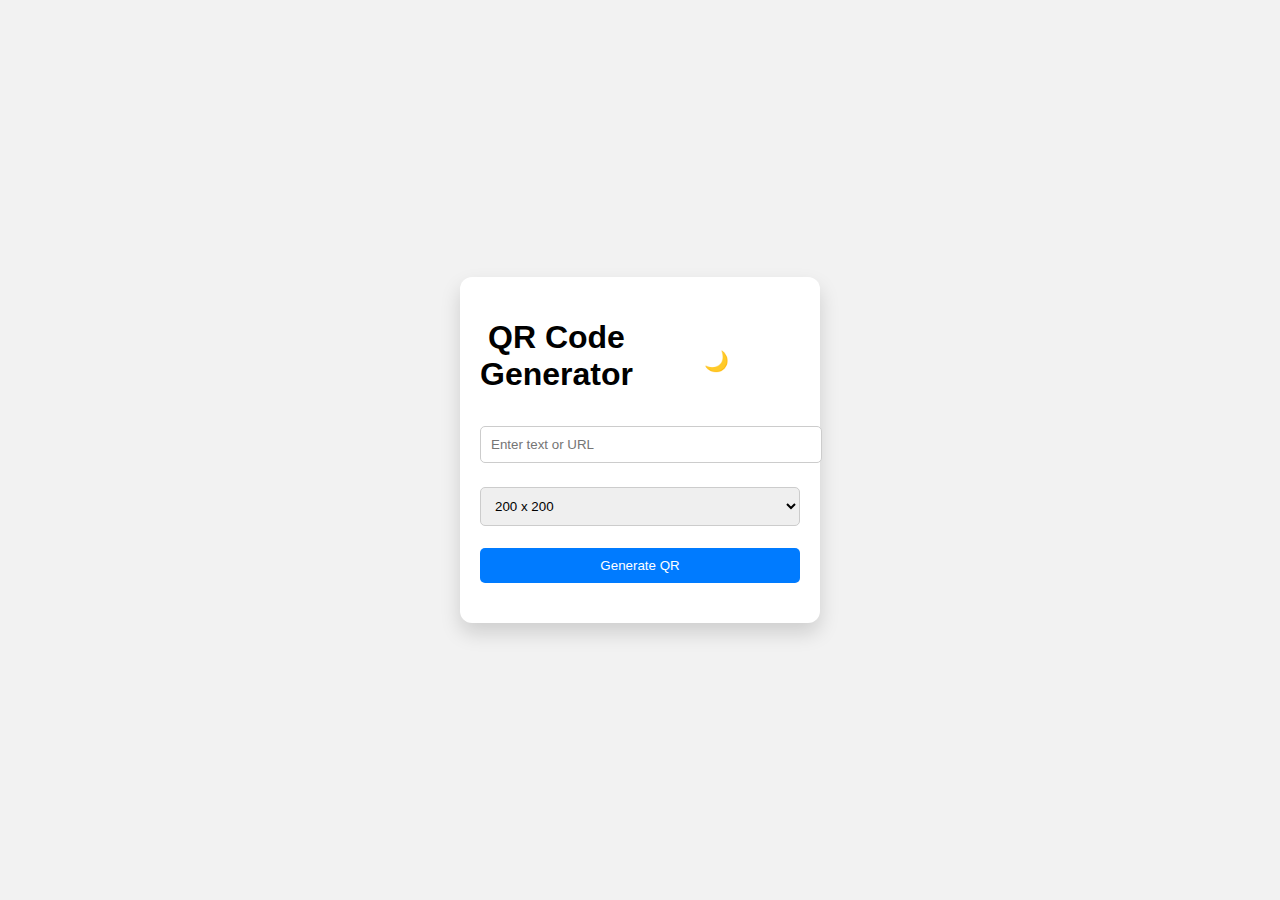
<file: BEGINNER/day-20-qr-code-generator/index.html>
<!DOCTYPE html>
<html lang="en">
<head>
  <meta charset="UTF-8" />
  <title>QR Code Generator</title>
  <link rel="stylesheet" href="style.css" />
</head>
<body>

  <div class="container">
    <div class="header">
      <h1>QR Code Generator</h1>
      <button id="themeToggle">🌙</button>
    </div>

    <input 
      type="text" 
      id="qrText" 
      placeholder="Enter text or URL"
    />

    <select id="qrSize">
      <option value="150">150 x 150</option>
      <option value="200" selected>200 x 200</option>
      <option value="300">300 x 300</option>
    </select>

    <button class="generate" onclick="generateQR()">Generate QR</button>

    <div id="qrBox"></div>

    <button class="download" onclick="downloadQR()">Download QR</button>
  </div>

  <script src="script.js"></script>
</body>
</html>
</file>
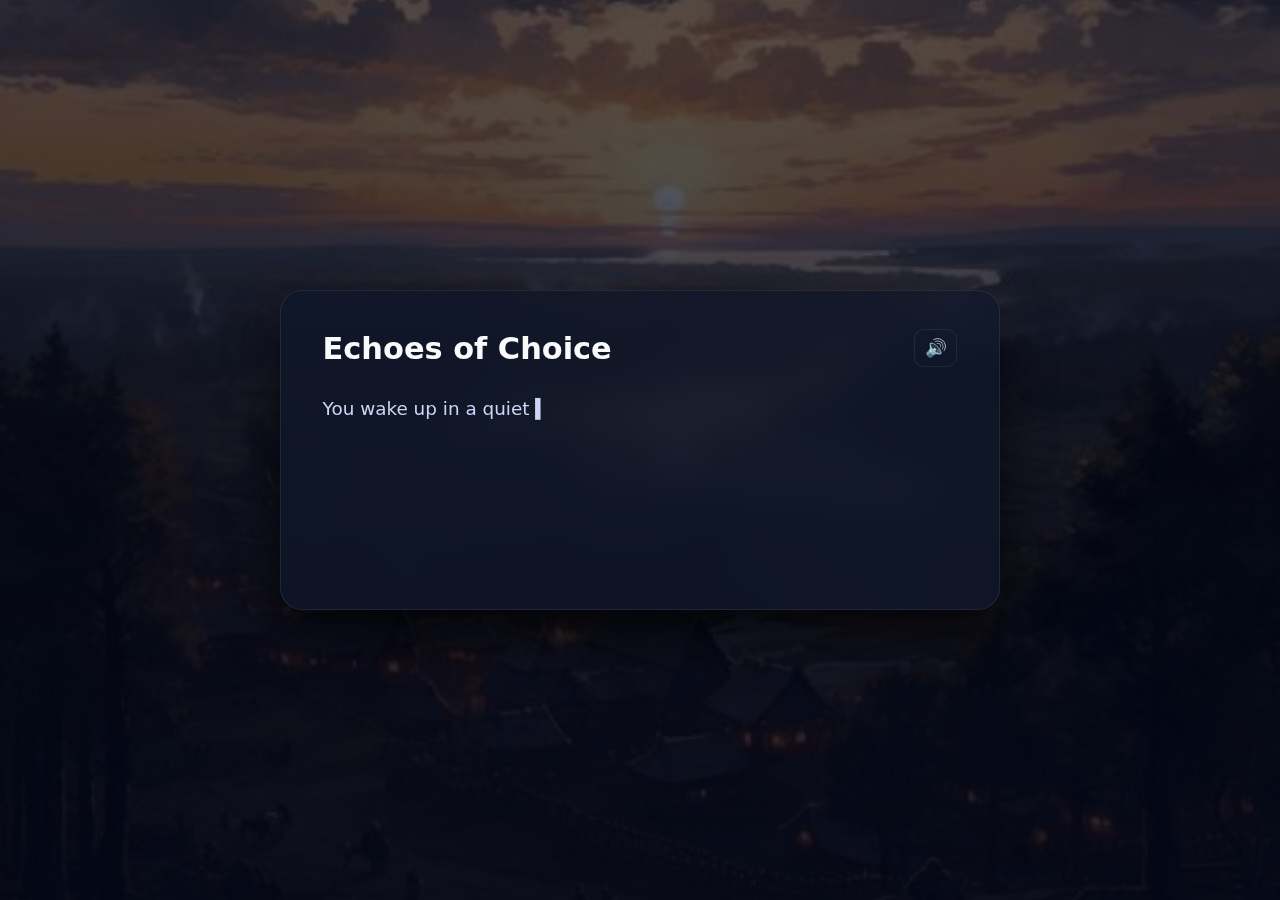
<file: public/Day 102/index.html>
<!DOCTYPE html>
<html lang="en">
<head>
  <meta charset="UTF-8" />
  <title>Echoes of Choice</title>
  <meta name="viewport" content="width=device-width, initial-scale=1.0" />
  <link rel="stylesheet" href="./style.css" />
</head>
<body>

  <!-- Background layer -->
  <div id="background"></div>

  <main class="app">
    <section class="story-card">
      <header class="story-header">
        <h1>Echoes of Choice</h1>
        <button id="muteBtn" class="icon-btn">🔊</button>
      </header>

      <div class="story-body">
        <p id="story-text"></p>
      </div>

      <div id="choices" class="choices"></div>

      <button id="restartBtn" class="restart hidden">
        Restart Story
      </button>
    </section>
  </main>

  <script src="./script.js"></script>
</body>
</html>
</file>
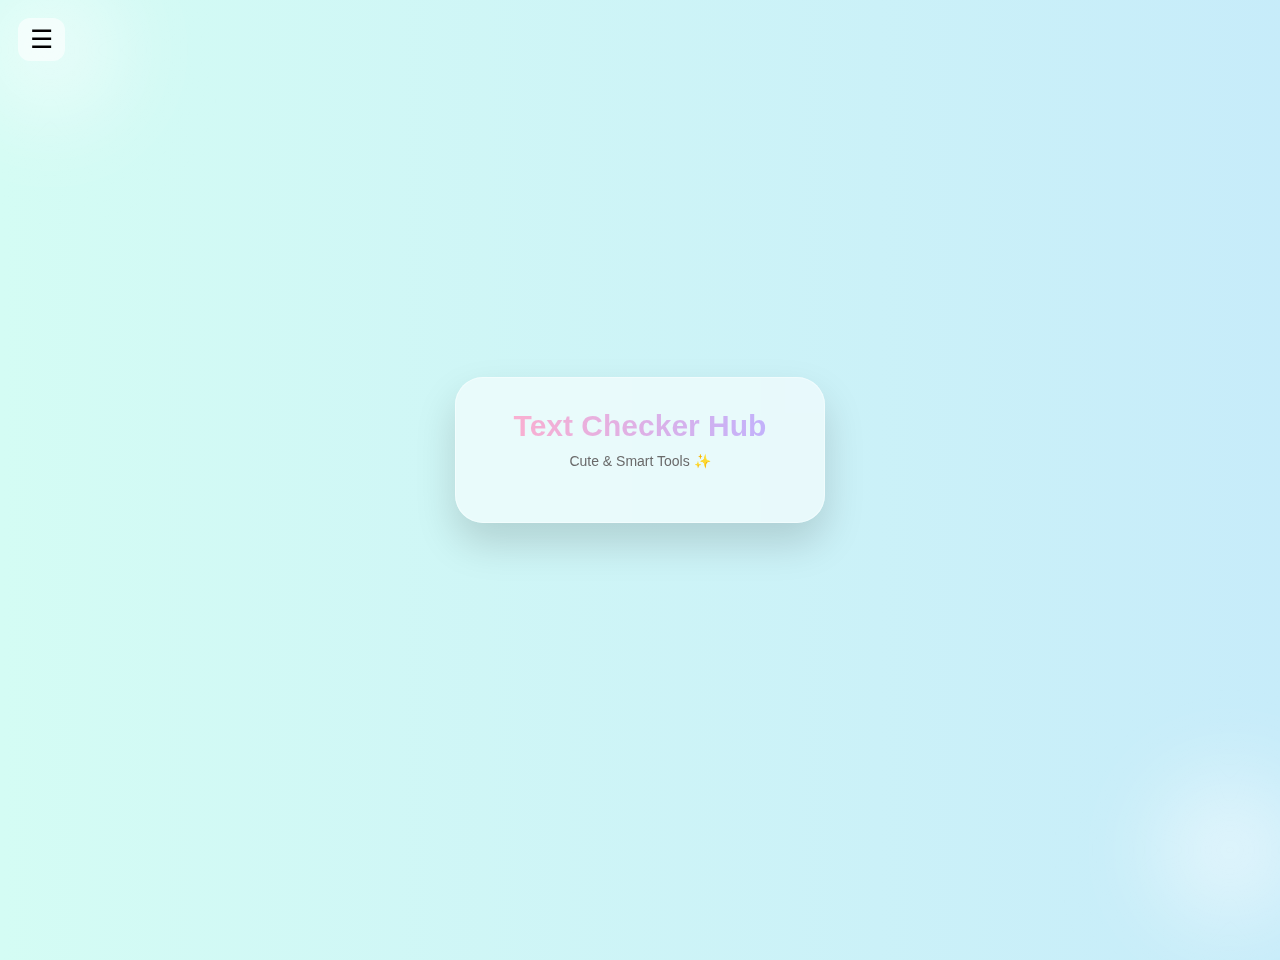
<file: public/Day 157/index.html>
<!DOCTYPE html>
<html lang="en">
<head>
    <meta charset="UTF-8">
    <title>Text Checker Hub</title>
    <meta name="viewport" content="width=device-width, initial-scale=1.0">
    <link rel="stylesheet" href="style.css">
</head>

<body>

    <!-- ☰ Hamburger -->
    <div class="hamburger" onclick="toggleMenu()">☰</div>

    <!-- 🌸 Side Menu -->
    <div class="side-menu" id="sideMenu">
        <h3>Text Tools</h3>
        <button onclick="loadTool('palindrome')">Palindrome</button>
        <button onclick="loadTool('anagram')">Anagram</button>
        <button onclick="loadTool('reverse')">Reverse</button>
        <button onclick="loadTool('counter')">Word Counter</button>

        <h3>Calculators</h3>
        <button onclick="loadTool('age')">Age Calculator</button>
        <button onclick="loadTool('bmi')">BMI Calculator</button>
        <button onclick="loadTool('binary')">Binary → Decimal</button>
    </div>

    <!-- 🌸 Main Card -->
    <div class="card">
        <h1 id="title">Text Checker Hub</h1>
        <p class="subtitle">Cute & Smart Tools ✨</p>

        <!-- Dynamic Tool Area -->
        <div id="toolArea"></div>

        <div id="result"></div>
    </div>

    <!-- Confetti -->
    <div id="confetti-container"></div>

    <script src="script.js"></script>
</body>

</html>
</file>
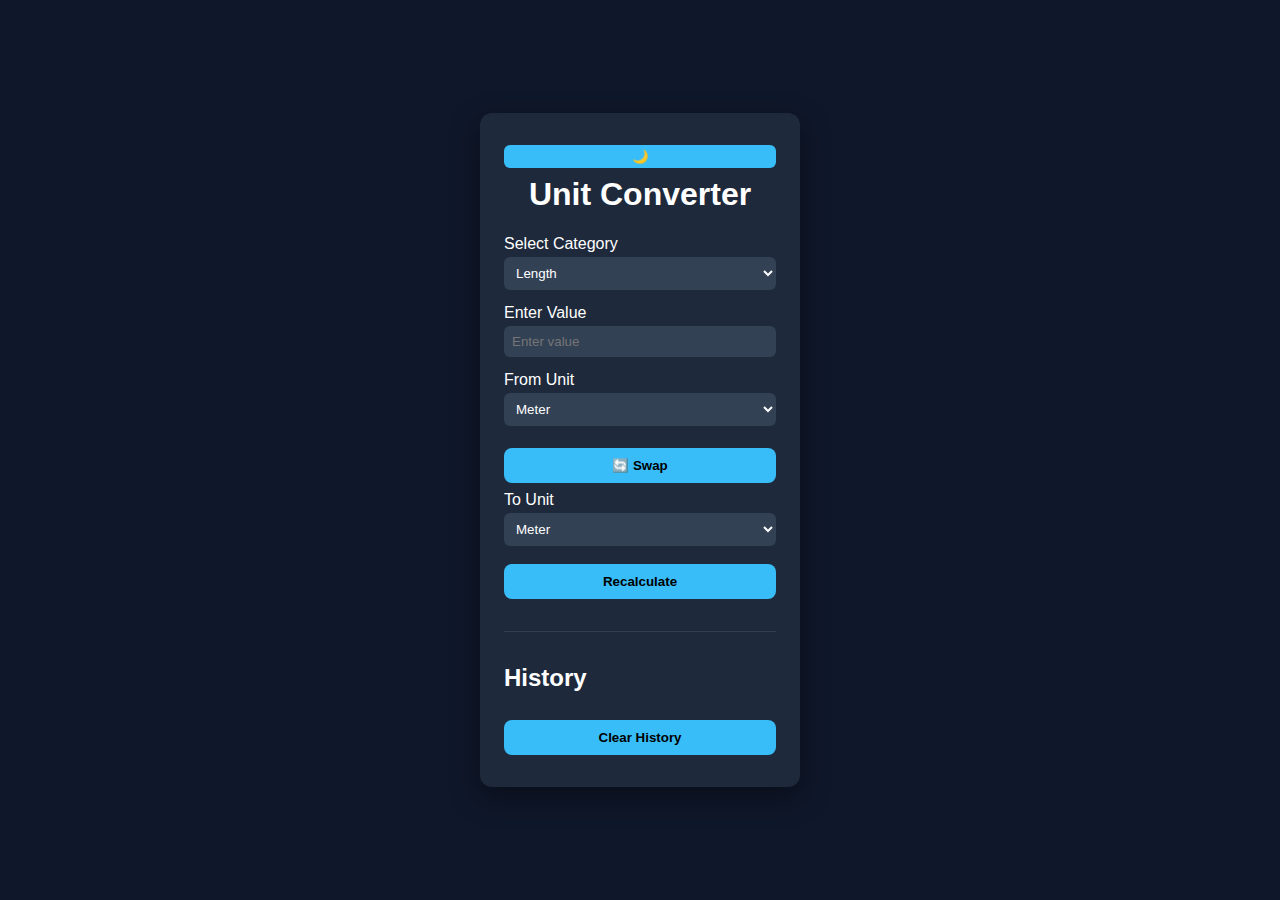
<file: public/Day 17/index.html>
<!DOCTYPE html>
<html lang="en">
<head>
    <meta charset="UTF-8" />
    <meta name="viewport" content="width=device-width, initial-scale=1.0" />
    <title>Unit Converter</title>
    <link rel="stylesheet" href="css/style.css" />
</head>
<body>

<main class="container" role="main" aria-labelledby="app-title">

    <button id="themeToggle" aria-label="Toggle theme">🌙</button>

    <h1 id="app-title">Unit Converter</h1>

    <div class="form-group">
        <label for="category">Select Category</label>
        <select id="category">
            <option value="length">Length</option>
            <option value="weight">Weight</option>
            <option value="time">Time</option>
            <option value="speed">Speed</option>
            <option value="data">Data</option>
            <option value="temperature">Temperature</option>
            <option value="currency">Currency</option>
        </select>
    </div>

    <div class="form-group">
        <label for="inputValue">Enter Value</label>
        <input type="number" id="inputValue" placeholder="Enter value" />
    </div>

    <div class="form-group">
        <label for="fromUnit">From Unit</label>
        <select id="fromUnit"></select>
    </div>

    <button id="swapBtn">🔄 Swap</button>

    <div class="form-group">
        <label for="toUnit">To Unit</label>
        <select id="toUnit"></select>
    </div>

    <button id="convertBtn">Recalculate</button>

    <p id="result" role="status" aria-live="assertive"></p>

    <section class="history">
        <h2>History</h2>
        <ul id="historyList"></ul>
        <button id="clearHistory">Clear History</button>
    </section>

</main>

<script src="js/units.js"></script>
<script src="js/converters.js"></script>
<script src="js/history.js"></script>
<script src="js/app.js"></script>

</body>
</html>
</file>
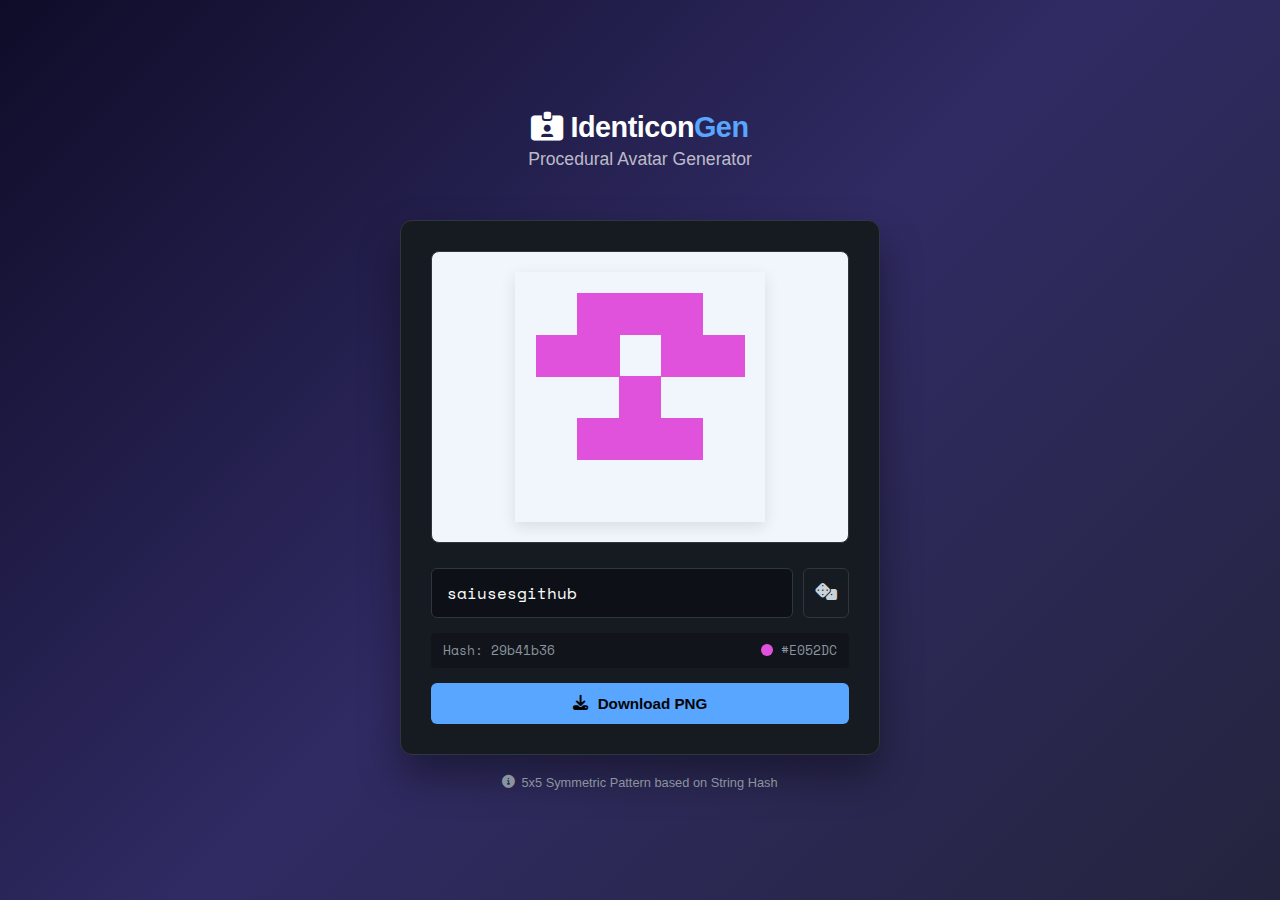
<file: public/Day 171/index.html>
<!DOCTYPE html>
<html lang="en">
<head>
    <meta charset="UTF-8">
    <meta name="viewport" content="width=device-width, initial-scale=1.0">
    <title>Identicon-Gen | Avatar Generator</title>
    <link rel="stylesheet" href="style.css">
    <link rel="stylesheet" href="https://cdnjs.cloudflare.com/ajax/libs/font-awesome/6.4.0/css/all.min.css">
    <link href="https://fonts.googleapis.com/css2?family=Space+Mono:wght@400;700&family=Inter:wght@400;600&display=swap" rel="stylesheet">
</head>
<body>
    <div class="app-container">
        <header>
            <div class="brand">
                <i class="fas fa-id-card-alt"></i> Identicon<span class="highlight">Gen</span>
            </div>
            <p class="subtitle">Procedural Avatar Generator</p>
        </header>

        <main class="card">
            <div class="canvas-wrapper">
                <canvas id="identicon-canvas" width="420" height="420"></canvas>
            </div>

            <div class="controls">
                <div class="input-group">
                    <input type="text" id="username-input" placeholder="Enter username..." value="saiusesgithub" spellcheck="false">
                    <button id="btn-random" title="Randomize"><i class="fas fa-dice"></i></button>
                </div>

                <div class="info-row">
                    <div class="hash-display" id="hash-val">Hash: 0x000000</div>
                    <div class="color-display">
                        <span class="color-dot" id="color-preview"></span>
                        <span id="color-hex">#FFFFFF</span>
                    </div>
                </div>

                <button id="btn-download" class="btn primary">
                    <i class="fas fa-download"></i> Download PNG
                </button>
            </div>
        </main>

        <footer>
            <i class="fas fa-info-circle"></i> 5x5 Symmetric Pattern based on String Hash
        </footer>
    </div>

    <script src="script.js"></script>
</body>
</html>
</file>
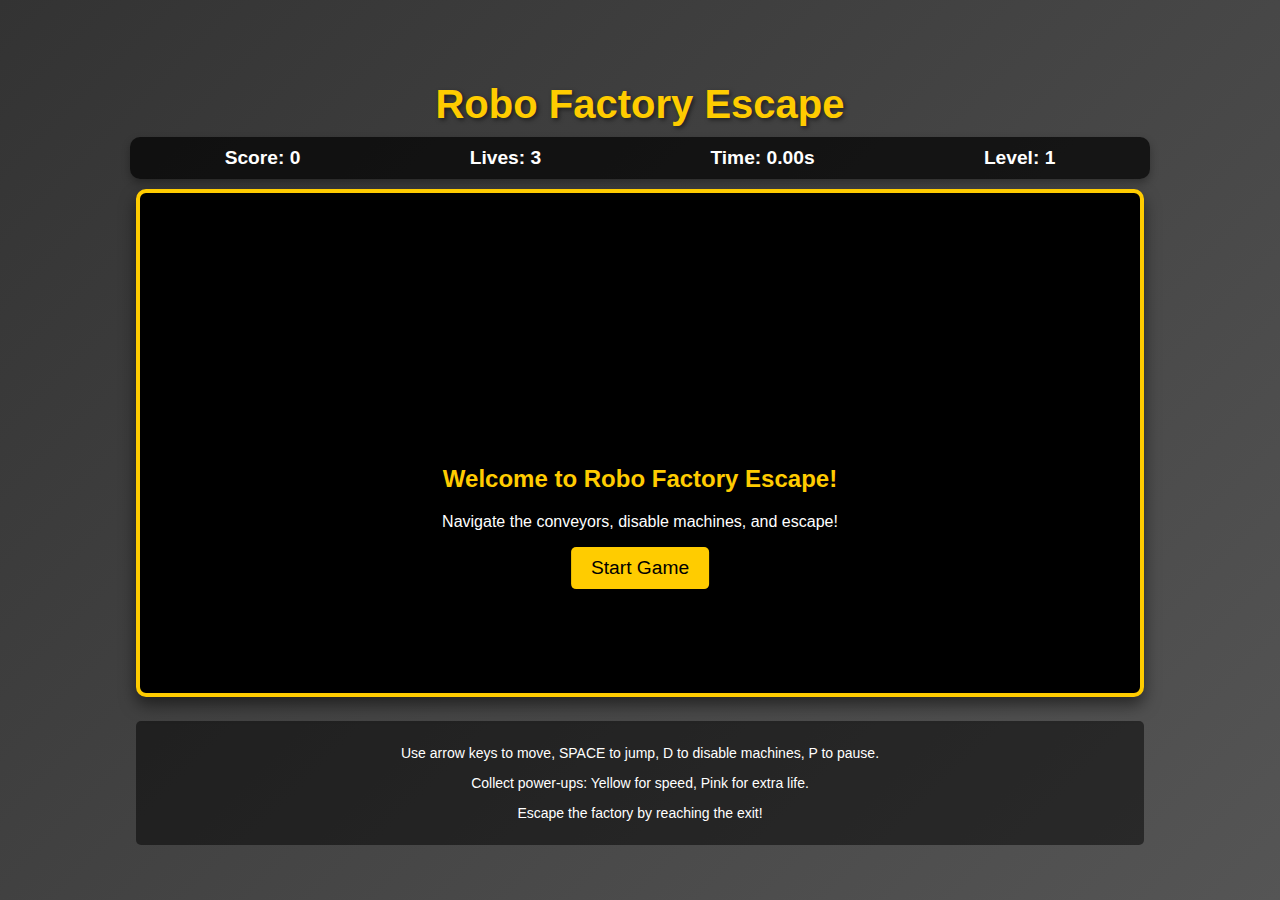
<file: public/Day 173/index.html>
<!DOCTYPE html>
<html lang="en">
<head>
    <meta charset="UTF-8">
    <meta name="viewport" content="width=device-width, initial-scale=1.0">
    <title>Robo Factory Escape</title>
    <link rel="stylesheet" href="style.css">
</head>
<body>
    <h1>Robo Factory Escape</h1>
    <div id="hud">
        <p>Score: <span id="score">0</span></p>
        <p>Lives: <span id="lives">3</span></p>
        <p>Time: <span id="time">0.00</span>s</p>
        <p>Level: <span id="level">1</span></p>
    </div>
    <div id="game-container">
        <canvas id="game-canvas" width="1000" height="500"></canvas>
        <div id="start-screen" style="display:block;">
            <h2>Welcome to Robo Factory Escape!</h2>
            <p>Navigate the conveyors, disable machines, and escape!</p>
            <button id="start-btn">Start Game</button>
        </div>
        <div id="message" style="display:none;">
            <p>Game Over! Press R to restart.</p>
        </div>
        <div id="win-screen" style="display:none;">
            <p>Level Complete! Press N for next level or R to restart.</p>
        </div>
        <div id="instructions">
            <p>Use arrow keys to move, SPACE to jump, D to disable machines, P to pause.</p>
            <p>Collect power-ups: Yellow for speed, Pink for extra life.</p>
            <p>Escape the factory by reaching the exit!</p>
        </div>
    </div>
    <script src="script.js"></script>
</body>
</html>
</file>
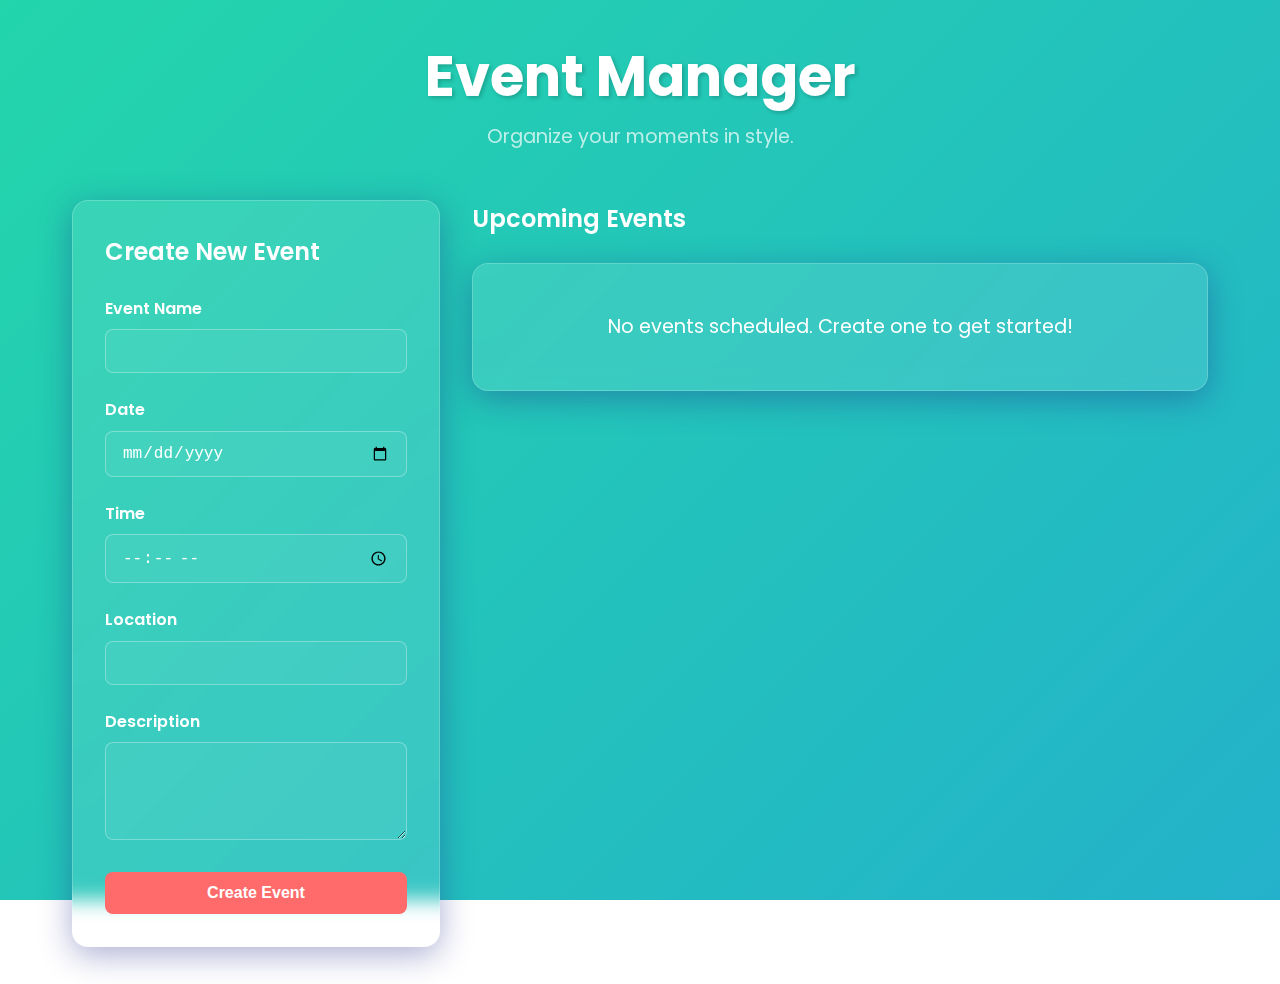
<file: public/Day 37/index.html>
<!DOCTYPE html>
<html lang="en">
<head>
    <meta charset="UTF-8">
    <meta name="viewport" content="width=device-width, initial-scale=1.0">
    <title>Event Management System | Glassmorphism UI</title>
    <link rel="stylesheet" href="style.css">
    <link rel="preconnect" href="https://fonts.googleapis.com">
    <link rel="preconnect" href="https://fonts.gstatic.com" crossorigin>
    <link href="https://fonts.googleapis.com/css2?family=Poppins:wght@300;400;600;700&display=swap" rel="stylesheet">
</head>
<body>

    <div class="animated-bg"></div>
    
    <div class="container">
        <header>
            <h1>Event Manager</h1>
            <p>Organize your moments in style.</p>
        </header>

        <main>
            <section id="event-form-section" class="glass-panel">
                <h2 id="form-title">Create New Event</h2>
                <form id="event-form">
                    <input type="hidden" id="event-id">
                    
                    <div class="form-group">
                        <label for="event-name">Event Name</label>
                        <input type="text" id="event-name" required>
                    </div>

                    <div class="form-group">
                        <label for="event-date">Date</label>
                        <input type="date" id="event-date" required>
                    </div>

                    <div class="form-group">
                        <label for="event-time">Time</label>
                        <input type="time" id="event-time" required>
                    </div>

                    <div class="form-group">
                        <label for="event-location">Location</label>
                        <input type="text" id="event-location" required>
                    </div>

                    <div class="form-group">
                        <label for="event-description">Description</label>
                        <textarea id="event-description" rows="4"></textarea>
                    </div>

                    <div class="form-actions">
                        <button type="submit" class="btn" id="submit-btn">Create Event</button>
                        <button type="button" class="btn btn-cancel" id="cancel-btn" style="display: none;">Cancel</button>
                    </div>
                </form>
            </section>

            <section id="events-list-section">
                <h2>Upcoming Events</h2>
                <div id="events-container">
                    <!-- Events will be dynamically inserted here -->
                </div>
                <div id="no-events-message" class="glass-panel" style="display: none;">
                    <p>No events scheduled. Create one to get started!</p>
                </div>
            </section>
        </main>
    </div>

    <script src="script.js"></script>
</body>
</html>
</file>
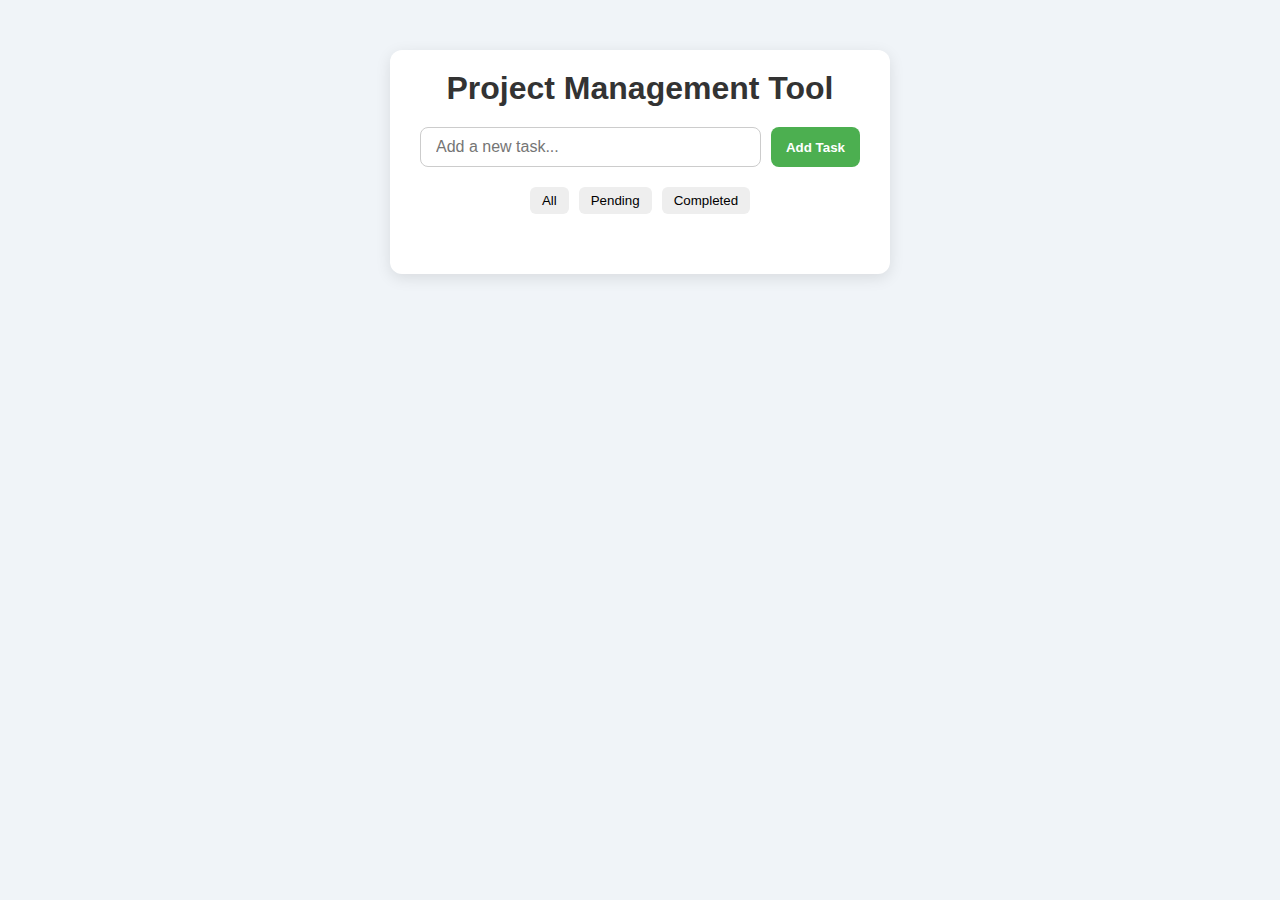
<file: public/Day 45/index.html>
<!DOCTYPE html>
<html lang="en">
<head>
    <meta charset="UTF-8">
    <meta name="viewport" content="width=device-width, initial-scale=1.0">
    <title>Project Management Tool</title>
    <link rel="stylesheet" href="style.css">
</head>
<body>
    <div class="container">
        <header>
            <h1>Project Management Tool</h1>
        </header>

        <div class="input-section">
            <input type="text" id="taskInput" placeholder="Add a new task...">
            <button id="addBtn">Add Task</button>
        </div>

        <div class="filter-section">
            <button class="filter-btn" data-filter="all">All</button>
            <button class="filter-btn" data-filter="pending">Pending</button>
            <button class="filter-btn" data-filter="completed">Completed</button>
        </div>

        <ul id="taskList" class="task-list"></ul>
    </div>

    <script src="script.js"></script>
</body>
</html>
</file>
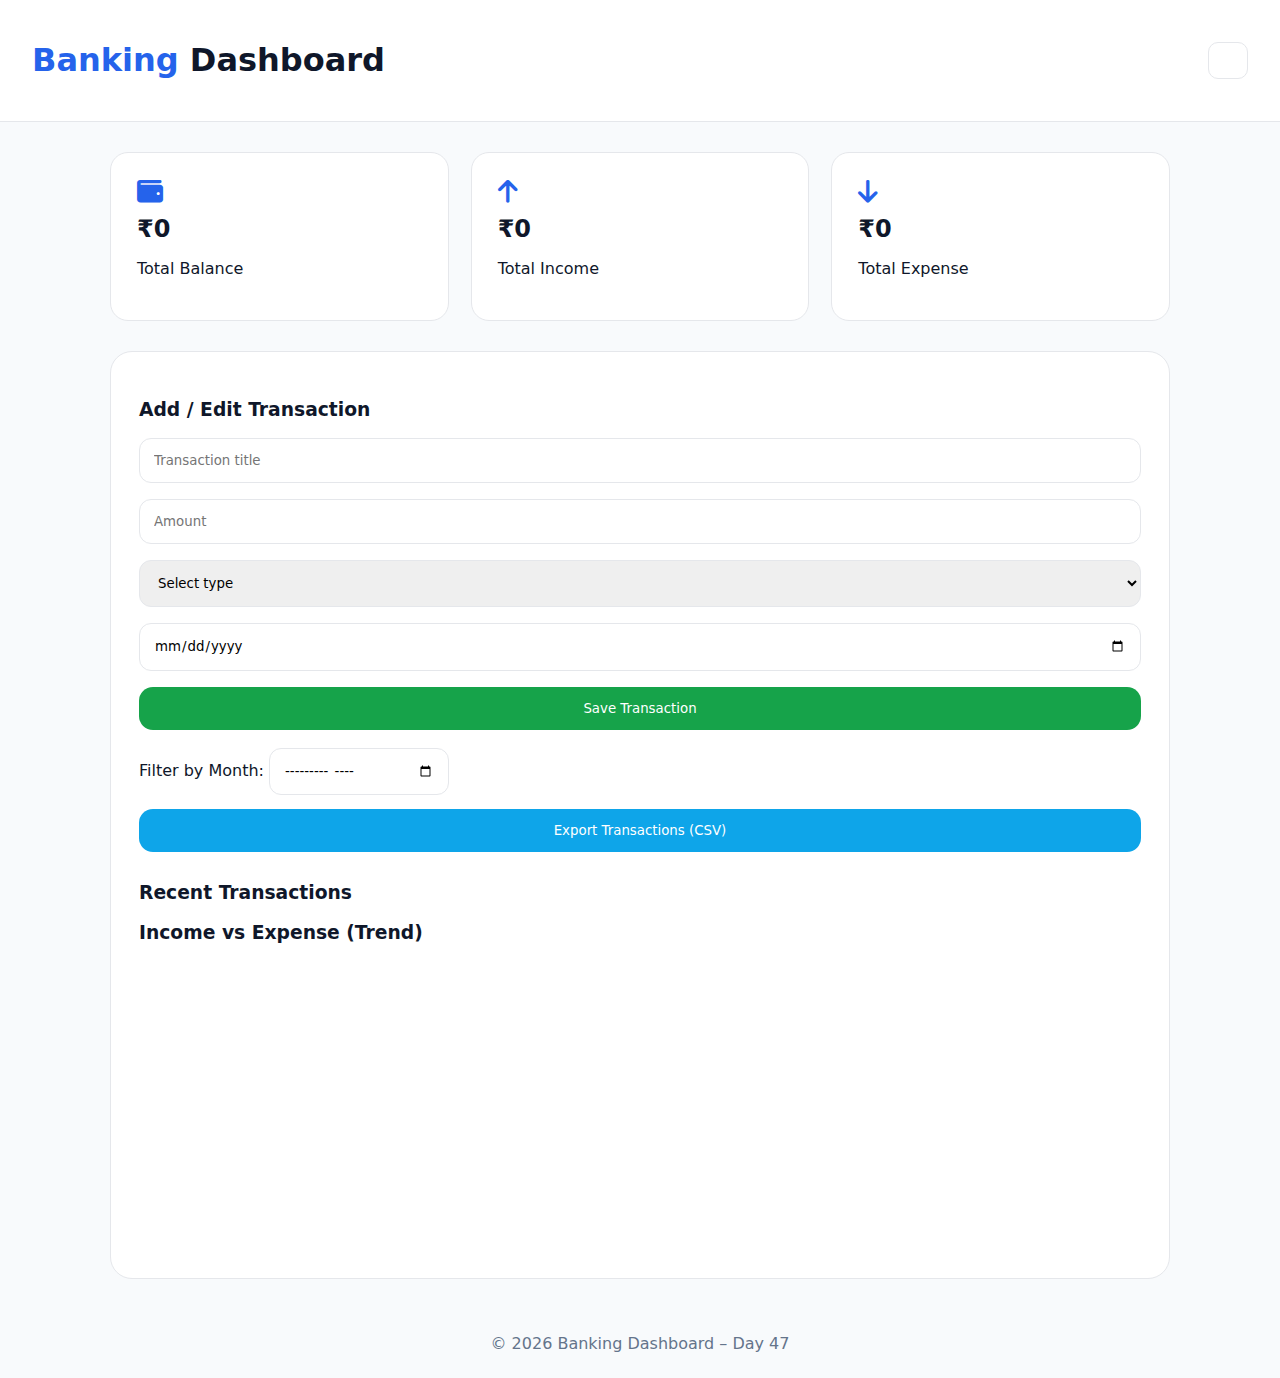
<file: public/Day 47/index.html>
<!DOCTYPE html>
<html lang="en">
<head>
<meta charset="UTF-8">
<meta name="viewport" content="width=device-width, initial-scale=1.0">
<title>Banking Dashboard</title>

<link rel="stylesheet" href="https://cdnjs.cloudflare.com/ajax/libs/font-awesome/6.5.0/css/all.min.css">

<style>
:root{
  --primary:#2563eb;
  --success:#16a34a;
  --danger:#dc2626;
  --bg:#f8fafc;
  --card:#ffffff;
  --border:#e5e7eb;
  --text:#0f172a;
  --muted:#64748b;
}
.dark{
  --bg:#020617;
  --card:#020617;
  --border:#1e293b;
  --text:#e5e7eb;
  --muted:#94a3b8;
}
*{box-sizing:border-box;font-family:Inter,system-ui,sans-serif}
body{margin:0;background:var(--bg);color:var(--text);transition:.3s}

/* HEADER */
header{
  background:var(--card);
  border-bottom:1px solid var(--border);
  padding:20px 32px;
  display:flex;
  justify-content:space-between;
  align-items:center;
}
header h1 span{color:var(--primary)}
#themeToggle{
  border:1px solid var(--border);
  background:none;
  padding:10px 14px;
  border-radius:10px;
  cursor:pointer;
}

/* CONTAINER */
.container{
  max-width:1100px;
  margin:30px auto;
  padding:0 20px;
}

/* STATS */
.stats{
  display:grid;
  grid-template-columns:repeat(auto-fit,minmax(240px,1fr));
  gap:22px;
  margin-bottom:30px;
}
.stat{
  background:var(--card);
  border:1px solid var(--border);
  border-radius:18px;
  padding:26px;
}
.stat i{font-size:26px;color:var(--primary)}
.stat h2{margin:10px 0}

/* CARD */
.card{
  background:var(--card);
  border:1px solid var(--border);
  border-radius:22px;
  padding:28px;
}

/* FORM */
form{
  display:grid;
  gap:16px;
}
input,select{
  padding:14px;
  border-radius:12px;
  border:1px solid var(--border);
}
button{
  padding:14px;
  border-radius:14px;
  border:none;
  cursor:pointer;
  color:white;
}
.deposit{background:var(--success)}
.export{background:#0ea5e9;margin-top:14px;width:100%}

/* FILTER */
.filter{
  margin-top:18px;
}

/* TRANSACTIONS */
.transactions{margin-top:30px}
.tx-card{
  display:flex;
  justify-content:space-between;
  align-items:center;
  border:1px solid var(--border);
  border-radius:14px;
  padding:16px 20px;
  margin-bottom:14px;
}
.tx-actions button{
  margin-left:8px;
  padding:6px 10px;
  border-radius:8px;
  font-size:13px;
}
.edit{background:#f59e0b}
.delete{background:#dc2626}
.credit{color:var(--success)}
.debit{color:var(--danger)}

/* CHART */
canvas{
  width:100%!important;
  max-height:260px;
  margin-top:25px;
}

/* FOOTER */
footer{text-align:center;padding:25px;color:var(--muted)}
</style>
</head>

<body>

<header>
  <h1><span>Banking</span> Dashboard</h1>
  <button id="themeToggle"><i class="fa-solid fa-moon"></i></button>
</header>

<div class="container">

<section class="stats">
  <div class="stat"><i class="fa-solid fa-wallet"></i><h2 id="balance">₹0</h2><p>Total Balance</p></div>
  <div class="stat"><i class="fa-solid fa-arrow-up"></i><h2 id="income">₹0</h2><p>Total Income</p></div>
  <div class="stat"><i class="fa-solid fa-arrow-down"></i><h2 id="expense">₹0</h2><p>Total Expense</p></div>
</section>

<div class="card">

<h3>Add / Edit Transaction</h3>
<form id="form">
  <input type="hidden" id="editIndex">
  <input id="title" placeholder="Transaction title" required>
  <input id="amount" type="number" placeholder="Amount" required>
  <select id="type" required>
    <option value="">Select type</option>
    <option value="credit">Deposit</option>
    <option value="debit">Withdraw</option>
  </select>
  <input id="date" type="date" required>
  <button class="deposit">Save Transaction</button>
</form>

<div class="filter">
  <label>Filter by Month:</label>
  <input type="month" id="monthFilter">
</div>

<button class="export" onclick="exportCSV()">Export Transactions (CSV)</button>

<div class="transactions">
  <h3>Recent Transactions</h3>
  <div id="list"></div>
</div>

<h3>Income vs Expense (Trend)</h3>
<canvas id="chart"></canvas>

</div>
</div>

<footer>© 2026 Banking Dashboard – Day 47</footer>

<script>
let transactions=JSON.parse(localStorage.getItem("bankTx"))||[];
let editIndex=null;
const ctx=document.getElementById("chart").getContext("2d");

function save(){localStorage.setItem("bankTx",JSON.stringify(transactions))}

function render(){
  const list=document.getElementById("list");
  const month=document.getElementById("monthFilter").value;
  let income=0,expense=0;
  list.innerHTML="";

  transactions.forEach((t,i)=>{
    if(month && !t.date.startsWith(month)) return;
    t.type==="credit"?income+=t.amount:expense+=t.amount;

    list.innerHTML+=`
    <div class="tx-card">
      <div>
        <b>${t.title}</b><br>
        <small>${t.date}</small>
      </div>
      <div class="${t.type}">
        ${t.type==="credit"?"+":"-"}₹${t.amount}
      </div>
      <div class="tx-actions">
        <button class="edit" onclick="editTx(${i})">Edit</button>
        <button class="delete" onclick="delTx(${i})">Delete</button>
      </div>
    </div>`;
  });

  balance.textContent="₹"+(income-expense);
  income.textContent="₹"+income;
  expense.textContent="₹"+expense;
  drawLineChart(income,expense);
}

function drawLineChart(income,expense){
  ctx.clearRect(0,0,400,260);
  ctx.strokeStyle="#2563eb";
  ctx.beginPath();
  ctx.moveTo(50,200-income/50);
  ctx.lineTo(200,200-expense/50);
  ctx.stroke();
}

form.onsubmit=e=>{
  e.preventDefault();
  const tx={title:title.value,amount:+amount.value,type:type.value,date:date.value};
  editIndex===null?transactions.unshift(tx):transactions[editIndex]=tx;
  editIndex=null;
  save();render();form.reset();
};

function editTx(i){
  const t=transactions[i];
  title.value=t.title;amount.value=t.amount;type.value=t.type;date.value=t.date;
  editIndex=i;
}

function delTx(i){
  transactions.splice(i,1);
  save();render();
}

function exportCSV(){
  let csv="Title,Amount,Type,Date\n";
  transactions.forEach(t=>csv+=`${t.title},${t.amount},${t.type},${t.date}\n`);
  const blob=new Blob([csv],{type:"text/csv"});
  const a=document.createElement("a");
  a.href=URL.createObjectURL(blob);
  a.download="transactions.csv";
  a.click();
}

/* THEME */
themeToggle.onclick=()=>{
  document.body.classList.toggle("dark");
  localStorage.setItem("theme",document.body.classList.contains("dark")?"dark":"light");
};
if(localStorage.getItem("theme")==="dark")document.body.classList.add("dark");

monthFilter.onchange=render;
render();
</script>

</body>
</html>
</file>
<file: BEGINNER/day-20-qr-code-generator/style.css>
:root {
  --bg: #f2f2f2;
  --card: #ffffff;
  --text: #000000;
  --btn: #007bff;
}

body.dark {
  --bg: #121212;
  --card: #1e1e1e;
  --text: #ffffff;
  --btn: #0d6efd;
}

body {
  margin: 0;
  font-family: Arial, sans-serif;
  background: var(--bg);
  color: var(--text);
  display: flex;
  justify-content: center;
  align-items: center;
  height: 100vh;
}

.container {
  background: var(--card);
  width: 320px;
  padding: 20px;
  border-radius: 12px;
  box-shadow: 0 10px 20px rgba(0,0,0,0.15);
  text-align: center;
}

.header {
  display: flex;
  justify-content: space-between;
  align-items: center;
}

#themeToggle {
  background: none;
  border: none;
  font-size: 20px;
  cursor: pointer;
}

input, select {
  width: 100%;
  padding: 10px;
  margin: 12px 0;
  border-radius: 5px;
  border: 1px solid #ccc;
}

button {
  width: 100%;
  padding: 10px;
  border: none;
  border-radius: 5px;
  cursor: pointer;
  margin-top: 10px;
}

.generate {
  background: var(--btn);
  color: white;
}

.download {
  background: green;
  color: white;
  display: none;
}

#qrBox {
  margin-top: 20px;
}
</file>
<file: public/Day 102/style.css>
:root {
  --glass: rgba(15, 23, 42, 0.75);
  --border: rgba(255, 255, 255, 0.08);
  --primary: #6366f1;
  --primary-dark: #4f46e5;
  --success: #22c55e;
  --text-main: #f8fafc;
  --text-sub: #cbd5f5;
}

/* Reset */
* {
  margin: 0;
  padding: 0;
  box-sizing: border-box;
}

/* Background image layer */
#background {
  position: fixed;
  inset: 0;
  background-size: cover;
  background-position: center;
  background-repeat: no-repeat;
  transition: opacity 0.8s ease, background-image 0.8s ease;
  z-index: -2;
}

/* Dark overlay for readability */
#background::after {
  content: "";
  position: absolute;
  inset: 0;
  background: linear-gradient(
    to bottom,
    rgba(2, 6, 23, 0.65),
    rgba(2, 6, 23, 0.85)
  );
}

/* Layout */
body {
  font-family: "Inter", system-ui, sans-serif;
  color: var(--text-main);
  min-height: 100vh;
}

.app {
  min-height: 100vh;
  display: grid;
  place-items: center;
  padding: 1.5rem;
}

/* Glass card */
.story-card {
  width: 100%;
  max-width: 720px;
  padding: 2.4rem 2.6rem 2.8rem;
  border-radius: 22px;
  background: var(--glass);
  backdrop-filter: blur(18px);
  border: 1px solid var(--border);
  box-shadow: 0 25px 50px rgba(0,0,0,0.7);
  animation: fadeIn 0.6s ease;
}

/* Header */
.story-header {
  display: flex;
  align-items: center;
  justify-content: space-between;
  margin-bottom: 1.6rem;
}

.story-header h1 {
  font-size: 1.9rem;
  font-weight: 700;
}

/* Icon button */
.icon-btn {
  background: transparent;
  border: 1px solid var(--border);
  border-radius: 10px;
  padding: 0.45rem 0.6rem;
  font-size: 1.1rem;
  color: var(--text-main);
  cursor: pointer;
}

/* Story text */
.story-body {
  margin-bottom: 2rem;
}

#story-text {
  font-size: 1.15rem;
  line-height: 1.8;
  color: var(--text-sub);
  white-space: pre-line;
  min-height: 140px;
  position: relative;
}

/* Cursor */
#story-text::after {
  content: "▍";
  animation: blink 1s infinite;
}

@keyframes blink {
  0%, 50% { opacity: 1; }
  51%, 100% { opacity: 0; }
}

/* Choices */
.choices {
  display: grid;
  gap: 0.9rem;
}

.choices button {
  background: linear-gradient(135deg, var(--primary), var(--primary-dark));
  border: none;
  border-radius: 14px;
  padding: 0.9rem 1.1rem;
  color: white;
  font-size: 1rem;
  cursor: pointer;
  text-align: left;
  box-shadow: 0 12px 20px rgba(79,70,229,0.35);
  animation: slideUp 0.4s ease forwards;
}

.choices button::before {
  content: "➜";
  margin-right: 0.6rem;
}

.restart {
  margin-top: 2rem;
  width: 100%;
  padding: 0.85rem;
  background: linear-gradient(135deg, var(--success), #16a34a);
  border: none;
  border-radius: 14px;
  font-size: 1rem;
  color: white;
  cursor: pointer;
}

.hidden {
  display: none;
}

/* Animations */
@keyframes slideUp {
  from { opacity: 0; transform: translateY(8px); }
  to { opacity: 1; transform: translateY(0); }
}

@keyframes fadeIn {
  from { opacity: 0; transform: scale(0.97); }
  to { opacity: 1; transform: scale(1); }
}

/* Mobile */
@media (max-width: 520px) {
  .story-card {
    padding: 1.9rem 1.8rem 2.2rem;
  }
}
</file>
<file: public/Day 157/style.css>
* {
    margin: 0;
    padding: 0;
    box-sizing: border-box;
    font-family: 'Segoe UI', 'Poppins', sans-serif;
}

/* 🌸 Aesthetic Pastel Background */
body {
    height: 100vh;
    background: linear-gradient(
        270deg,
        #fde2e4,
        #e0c3fc,
        #cdb4db,
        #bde0fe,
        #d4fcf4
    );
    background-size: 700% 700%;
    animation: pastelFlow 18s ease infinite;
    display: flex;
    justify-content: center;
    align-items: center;
    position: relative;
    overflow: hidden;
}

@keyframes pastelFlow {
    0% { background-position: 0% 50%; }
    50% { background-position: 100% 50%; }
    100% { background-position: 0% 50%; }
}

/* ✨ Floating Glow Orbs */
body::before,
body::after {
    content: "";
    position: absolute;
    width: 220px;
    height: 220px;
    background: radial-gradient(circle, #ffffffaa, transparent 70%);
    filter: blur(40px);
    animation: float 10s ease-in-out infinite;
}

body::before {
    top: -60px;
    left: -60px;
}

body::after {
    bottom: -60px;
    right: -60px;
    animation-delay: 5s;
}

@keyframes float {
    0%, 100% { transform: translateY(0); }
    50% { transform: translateY(25px); }
}

/* 🌸 Card */
.card {
    background: rgba(255, 255, 255, 0.55);
    backdrop-filter: blur(16px);
    padding: 32px;
    width: 370px;
    border-radius: 28px;
    text-align: center;
    box-shadow:
        0 20px 40px rgba(0,0,0,0.15),
        inset 0 0 0 1px rgba(255,255,255,0.4);
    position: relative;
    z-index: 2;
}

/* 🌸 Gradient Heading */
h1 {
    font-size: 30px;
    background: linear-gradient(
        90deg,
        #ffafcc,
        #bdb2ff,
        #a2d2ff,
        #caffbf
    );
    background-size: 300% auto;
    color: transparent;
    background-clip: text;
    -webkit-background-clip: text;
    animation: textGlow 7s linear infinite;
}

@keyframes textGlow {
    to { background-position: 300% center; }
}

.subtitle {
    margin: 10px 0 22px;
    font-size: 14px;
    color: #6a6a6a;
}

/* 🌸 Input */
input {
    width: 100%;
    padding: 14px;
    border-radius: 18px;
    border: 1px solid #eee;
    font-size: 16px;
    background: rgba(255,255,255,0.9);
    transition: 0.3s;
}

input:focus {
    border-color: #bdb2ff;
    box-shadow: 0 0 0 4px #bdb2ff33;
    outline: none;
}

/* Info */
.info {
    margin-top: 6px;
    font-size: 13px;
    color: #888;
    text-align: right;
}

/* 🌸 Buttons */
.buttons {
    display: flex;
    gap: 14px;
    margin-top: 20px;
}

button {
    flex: 1;
    padding: 13px;
    border: none;
    border-radius: 20px;
    font-size: 15px;
    cursor: pointer;
    background: linear-gradient(
        90deg,
        #ffd6e8,
        #e0c3fc,
        #d4fcf4
    );
    background-size: 300% auto;
    color: #555;
    transition: 0.4s ease;
}

button:hover {
    background-position: right center;
    transform: translateY(-3px);
    box-shadow: 0 10px 20px rgba(0,0,0,0.15);
}

.clear {
    background: linear-gradient(
        90deg,
        #ffcad4,
        #fbc2eb,
        #ffd6a5
    );
}

/* 🌸 Result */
#result {
    margin-top: 22px;
    font-size: 19px;
    font-weight: 600;
}

/* Soft pastel result text */
.success {
    background: linear-gradient(90deg, #95e1d3, #caffbf);
    background-clip: text;
    -webkit-background-clip: text;
    color: transparent;
}

.error {
    background: linear-gradient(90deg, #ffafcc, #ffc8dd);
    background-clip: text;
    -webkit-background-clip: text;
    color: transparent;
}

/* 🌸 Mobile */
@media (max-width: 420px) {
    .card {
        width: 90%;
        padding: 26px;
    }
}
/* 🎉 Confetti Styles */
#confetti-container {
    position: fixed;
    inset: 0;
    pointer-events: none;
    overflow: hidden;
    z-index: 9999;
}

.confetti {
    position: absolute;
    width: 10px;
    height: 14px;
    border-radius: 4px;
    opacity: 0.9;
    animation: fall 2.5s ease-out forwards;
}

@keyframes fall {
    0% {
        transform: translateY(-20px) rotate(0deg);
        opacity: 1;
    }
    100% {
        transform: translateY(100vh) rotate(360deg);
        opacity: 0;
    }
}
/* 🌸 Tabs */
.tabs {
    display: flex;
    gap: 6px;
    flex-wrap: wrap;
    margin-bottom: 18px;
}

.tabs button {
    flex: 1;
    padding: 8px;
    font-size: 13px;
    border-radius: 14px;
}

.tabs .active {
    box-shadow: inset 0 0 0 2px #ffffffaa;
}

/* Tools */
.tool {
    display: flex;
    flex-direction: column;
    gap: 10px;
}

.hidden {
    display: none;
}
/* ☰ Hamburger */
.hamburger {
    position: fixed;
    top: 18px;
    left: 18px;
    font-size: 26px;
    cursor: pointer;
    z-index: 1001;
    background: rgba(255,255,255,0.6);
    padding: 6px 12px;
    border-radius: 12px;
}

/* 🌸 Side Menu */
.side-menu {
    position: fixed;
    top: 0;
    left: -260px;
    width: 240px;
    height: 100%;
    background: rgba(255,255,255,0.75);
    backdrop-filter: blur(16px);
    padding: 20px;
    transition: 0.3s ease;
    z-index: 1000;
}

.side-menu.show {
    left: 0;
}

.side-menu h3 {
    margin: 16px 0 8px;
    font-size: 14px;
    color: #666;
}

.side-menu button {
    width: 100%;
    margin-bottom: 8px;
    padding: 10px;
    border-radius: 14px;
    border: none;
    background: linear-gradient(90deg, #ffd6e8, #e0c3fc);
    cursor: pointer;
    font-size: 14px;
}
</file>
<file: public/Day 17/css/style.css>
:root {
    --bg: #0f172a;
    --card: #1e293b;
    --text: #ffffff;
    --accent: #38bdf8;
}

.light {
    --bg: #f8fafc;
    --card: #ffffff;
    --text: #0f172a;
    --accent: #0284c7;
}

* {
    box-sizing: border-box;
    font-family: Arial, sans-serif;
}

body {
    margin: 0;
    min-height: 100vh;
    background: var(--bg);
    color: var(--text);
    display: flex;
    justify-content: center;
    align-items: center;
}

.container {
    width: 320px;
    background: var(--card);
    padding: 24px;
    border-radius: 12px;
    box-shadow: 0 10px 30px rgba(0,0,0,0.4);
    animation: fadeIn 0.4s ease;
}

@keyframes fadeIn {
    from { opacity: 0; transform: translateY(10px); }
    to { opacity: 1; transform: translateY(0); }
}

#themeToggle {
    float: right;
    background: var(--accent);
    border-radius: 6px;
    padding: 4px 8px;
    cursor: pointer;
}

h1 {
    text-align: center;
    margin-top: 0;
}

.form-group {
    margin-bottom: 14px;
}


label {
    display: block;
    margin-bottom: 4px;
}

input, select, button {
    width: 100%;
    padding: 8px;
    border-radius: 6px;
    border: none;
}

input, select {
    background: #334155;
    color: white;
}

button {
    width: 100%;
    padding: 10px;
    border-radius: 8px;
    border: none;
    background: var(--accent);
    font-weight: bold;
    cursor: pointer;
    margin: 8px 0;   /* 🔑 consistent spacing */
}


button:hover {
    opacity: 0.9;
}

button:focus,
input:focus,
select:focus {
    outline: 2px solid var(--accent);
}


#result {
    margin-top: 12px;
    font-weight: bold;
    color: var(--accent);
    text-align: center;
}

.history {
    margin-top: 12px;
    padding-top: 12px;
    border-top: 1px solid rgba(255,255,255,0.1);
}


#historyList {
    list-style: none;
    padding: 0;
}

#historyList li {
    background: #334155;
    padding: 6px;
    margin-bottom: 6px;
    border-radius: 4px;
    font-size: 13px;
}


#convertBtn {
    margin-top: 4px;
    margin-bottom: 16px;
}

#clearHistory {
    margin-top: 8px;
}
</file>
<file: public/Day 171/style.css>
:root {
    --bg-dark: #0d1117;
    --card-bg: #161b22;
    --border: #30363d;
    --text-main: #c9d1d9;
    --text-dim: #8b949e;
    --accent: #58a6ff;
    --input-bg: #0d1117;
    --font-mono: 'Space Mono', monospace;
}

* { box-sizing: border-box; margin: 0; padding: 0; }

body {
    background-color: var(--bg-dark);
    color: var(--text-main);
    font-family: 'Inter', sans-serif;
    height: 100vh;
    display: flex;
    justify-content: center;
    align-items: center;
    overflow: hidden;
}

.app-container {
    width: 100%;
    max-width: 480px;
    display: flex;
    flex-direction: column;
    align-items: center;
    gap: 20px;
}

/* Header */
header { text-align: center; }
.brand {
    font-size: 1.8rem;
    font-weight: 700;
    margin-bottom: 5px;
    letter-spacing: -0.5px;
}
.highlight { color: var(--accent); }
.subtitle { color: var(--text-dim); font-size: 0.9rem; }

/* Main Card */
.card {
    background: var(--card-bg);
    border: 1px solid var(--border);
    border-radius: 12px;
    padding: 30px;
    width: 100%;
    box-shadow: 0 20px 40px rgba(0,0,0,0.4);
    display: flex;
    flex-direction: column;
    gap: 25px;
}

.canvas-wrapper {
    background: #f0f6fc; /* Light bg for contrast */
    padding: 20px;
    border-radius: 8px;
    display: flex;
    justify-content: center;
    align-items: center;
    border: 1px solid var(--border);
}

canvas {
    width: 250px;
    height: 250px;
    box-shadow: 0 5px 15px rgba(0,0,0,0.1);
    image-rendering: pixelated; /* Crisp edges */
}

/* Controls */
.controls {
    display: flex;
    flex-direction: column;
    gap: 15px;
}

.input-group {
    display: flex;
    gap: 10px;
}

input {
    flex: 1;
    background: var(--input-bg);
    border: 1px solid var(--border);
    color: #fff;
    padding: 12px 15px;
    border-radius: 6px;
    font-size: 1rem;
    font-family: var(--font-mono);
    outline: none;
    transition: border-color 0.2s;
}
input:focus { border-color: var(--accent); }

#btn-random {
    background: var(--card-bg);
    border: 1px solid var(--border);
    color: var(--text-main);
    width: 46px;
    border-radius: 6px;
    cursor: pointer;
    font-size: 1.1rem;
    transition: all 0.2s;
}
#btn-random:hover { border-color: var(--text-dim); background: rgba(255,255,255,0.05); }

.info-row {
    display: flex;
    justify-content: space-between;
    align-items: center;
    font-family: var(--font-mono);
    font-size: 0.8rem;
    color: var(--text-dim);
    background: rgba(0,0,0,0.2);
    padding: 8px 12px;
    border-radius: 4px;
}

.color-display {
    display: flex;
    align-items: center;
    gap: 8px;
}
.color-dot {
    width: 12px;
    height: 12px;
    border-radius: 50%;
    background: #fff;
    display: inline-block;
}

.btn {
    padding: 12px;
    border: none;
    border-radius: 6px;
    cursor: pointer;
    font-weight: 600;
    font-size: 0.95rem;
    display: flex;
    align-items: center;
    justify-content: center;
    gap: 10px;
    transition: filter 0.2s;
}

.btn.primary {
    background: var(--accent);
    color: #050505;
}
.btn:hover { filter: brightness(1.1); }

footer {
    color: var(--text-dim);
    font-size: 0.8rem;
    display: flex;
    align-items: center;
    gap: 6px;
}


* {
    margin: 0;
    padding: 0;
    box-sizing: border-box;
}

body {
    font-family: -apple-system, BlinkMacSystemFont, 'Segoe UI', Roboto, Oxygen, Ubuntu, Cantarell, sans-serif;
    background: linear-gradient(135deg, #0f0c29 0%, #302b63 50%, #24243e 100%);
    color: #fff;
    min-height: 100vh;
    overflow-x: hidden;
}

.container {
    max-width: 1600px;
    margin: 0 auto;
    padding: 20px;
}

header {
    text-align: center;
    margin-bottom: 30px;
}

header h1 {
    font-size: 2.5rem;
    font-weight: 700;
    margin-bottom: 8px;
    background: linear-gradient(135deg, #667eea 0%, #764ba2 100%);
    -webkit-background-clip: text;
    -webkit-text-fill-color: transparent;
    background-clip: text;
}

.subtitle {
    font-size: 1.1rem;
    color: rgba(255, 255, 255, 0.7);
    font-weight: 300;
}

.main-content {
    display: grid;
    grid-template-columns: 240px 1fr 280px;
    gap: 20px;
    align-items: start;
}

/* Chaos Tools Panel */
.chaos-tools {
    background: rgba(255, 255, 255, 0.05);
    backdrop-filter: blur(10px);
    border-radius: 16px;
    padding: 20px;
    border: 1px solid rgba(255, 255, 255, 0.1);
}

.chaos-tools h2 {
    font-size: 1.2rem;
    margin-bottom: 16px;
    color: rgba(255, 255, 255, 0.9);
}

.tool-grid {
    display: grid;
    grid-template-columns: 1fr 1fr;
    gap: 12px;
    margin-bottom: 16px;
}

.tool-btn {
    background: linear-gradient(135deg, rgba(102, 126, 234, 0.2) 0%, rgba(118, 75, 162, 0.2) 100%);
    border: 2px solid rgba(255, 255, 255, 0.1);
    border-radius: 12px;
    padding: 16px 8px;
    cursor: pointer;
    transition: all 0.3s ease;
    display: flex;
    flex-direction: column;
    align-items: center;
    gap: 8px;
    color: #fff;
}

.tool-btn:hover {
    transform: translateY(-2px);
    border-color: rgba(102, 126, 234, 0.5);
    box-shadow: 0 8px 20px rgba(102, 126, 234, 0.3);
}

.tool-btn.active {
    background: linear-gradient(135deg, #667eea 0%, #764ba2 100%);
    border-color: #667eea;
    box-shadow: 0 8px 20px rgba(102, 126, 234, 0.5);
}

.tool-btn .icon {
    font-size: 2rem;
}

.tool-btn .label {
    font-size: 0.85rem;
    font-weight: 500;
}

.tool-info {
    background: rgba(255, 255, 255, 0.03);
    border-radius: 8px;
    padding: 12px;
    margin-bottom: 16px;
    border-left: 3px solid #667eea;
}

.tool-info p {
    font-size: 0.85rem;
    color: rgba(255, 255, 255, 0.7);
    line-height: 1.4;
}

.reset-btn {
    width: 100%;
    background: rgba(239, 68, 68, 0.2);
    border: 2px solid rgba(239, 68, 68, 0.3);
    border-radius: 8px;
    padding: 12px;
    color: #fff;
    font-weight: 600;
    cursor: pointer;
    transition: all 0.3s ease;
}

.reset-btn:hover {
    background: rgba(239, 68, 68, 0.3);
    border-color: rgba(239, 68, 68, 0.5);
}

/* Scenarios Section */
.scenarios-section {
    margin-top: 20px;
    padding-top: 20px;
    border-top: 1px solid rgba(255, 255, 255, 0.1);
}

.scenarios-section h3 {
    font-size: 1rem;
    margin-bottom: 12px;
    color: rgba(255, 255, 255, 0.9);
}

.scenario-btn {
    width: 100%;
    background: rgba(147, 51, 234, 0.2);
    border: 2px solid rgba(147, 51, 234, 0.3);
    border-radius: 8px;
    padding: 10px;
    color: #fff;
    font-size: 0.9rem;
    font-weight: 500;
    cursor: pointer;
    transition: all 0.3s ease;
    margin-bottom: 8px;
}

.scenario-btn:hover {
    background: rgba(147, 51, 234, 0.3);
    border-color: rgba(147, 51, 234, 0.5);
    transform: translateX(4px);
}

/* Traffic Control */
.traffic-control {
    margin-top: 20px;
    padding-top: 20px;
    border-top: 1px solid rgba(255, 255, 255, 0.1);
}

.traffic-control h3 {
    font-size: 1rem;
    margin-bottom: 12px;
    color: rgba(255, 255, 255, 0.9);
}

.traffic-buttons {
    display: grid;
    grid-template-columns: 1fr 1fr;
    gap: 8px;
}

.traffic-btn {
    background: rgba(59, 130, 246, 0.2);
    border: 2px solid rgba(59, 130, 246, 0.3);
    border-radius: 6px;
    padding: 8px;
    color: #fff;
    font-size: 0.85rem;
    font-weight: 500;
    cursor: pointer;
    transition: all 0.3s ease;
}

.traffic-btn:hover {
    background: rgba(59, 130, 246, 0.3);
    border-color: rgba(59, 130, 246, 0.5);
}

.traffic-btn.active {
    background: linear-gradient(135deg, #3b82f6 0%, #2563eb 100%);
    border-color: #3b82f6;
    box-shadow: 0 4px 12px rgba(59, 130, 246, 0.4);
}

/* Playground Area */
.playground {
    background: rgba(255, 255, 255, 0.05);
    backdrop-filter: blur(10px);
    border-radius: 16px;
    padding: 20px;
    border: 1px solid rgba(255, 255, 255, 0.1);
    position: relative;
    min-height: 600px;
    display: flex;
    align-items: center;
    justify-content: center;
}

#systemCanvas {
    width: 100%;
    height: 600px;
    border-radius: 8px;
    cursor: pointer;
}

.legend {
    position: absolute;
    top: 20px;
    right: 20px;
    background: rgba(0, 0, 0, 0.4);
    backdrop-filter: blur(10px);
    border-radius: 8px;
    padding: 12px 16px;
    display: flex;
    gap: 16px;
}

.legend-item {
    display: flex;
    align-items: center;
    gap: 6px;
    font-size: 0.85rem;
}

.legend-item .dot {
    width: 12px;
    height: 12px;
    border-radius: 50%;
}

.dot.healthy {
    background: #10b981;
    box-shadow: 0 0 10px rgba(16, 185, 129, 0.5);
}

.dot.degraded {
    background: #f59e0b;
    box-shadow: 0 0 10px rgba(245, 158, 11, 0.5);
}

.dot.failing {
    background: #ef4444;
    box-shadow: 0 0 10px rgba(239, 68, 68, 0.5);
}

/* Stats Panel */
.stats-panel {
    background: rgba(255, 255, 255, 0.05);
    backdrop-filter: blur(10px);
    border-radius: 16px;
    padding: 20px;
    border: 1px solid rgba(255, 255, 255, 0.1);
}

.stats-panel h2 {
    font-size: 1.2rem;
    margin-bottom: 20px;
    color: rgba(255, 255, 255, 0.9);
}

/* Objectives Section */
.objectives-section {
    background: linear-gradient(135deg, rgba(147, 51, 234, 0.2) 0%, rgba(79, 70, 229, 0.2) 100%);
    border: 1px solid rgba(147, 51, 234, 0.3);
    border-radius: 12px;
    padding: 16px;
    margin-bottom: 24px;
}

.objectives-section h3 {
    font-size: 1rem;
    margin-bottom: 10px;
    color: rgba(255, 255, 255, 0.95);
}

.objectives-section p {
    font-size: 0.85rem;
    color: rgba(255, 255, 255, 0.8);
    margin-bottom: 12px;
    line-height: 1.4;
}

.objective-progress {
    height: 8px;
    background: rgba(0, 0, 0, 0.3);
    border-radius: 4px;
    overflow: hidden;
}

.objective-bar {
    height: 100%;
    background: linear-gradient(90deg, #9333ea 0%, #7c3aed 100%);
    border-radius: 4px;
    transition: width 0.5s ease;
    width: 0%;
}

.stat-item {
    margin-bottom: 20px;
}

.stat-label {
    font-size: 0.85rem;
    color: rgba(255, 255, 255, 0.6);
    margin-bottom: 6px;
}

.stat-value {
    font-size: 1.8rem;
    font-weight: 700;
    color: #fff;
    margin-bottom: 8px;
}

.stat-bar {
    height: 6px;
    background: rgba(255, 255, 255, 0.1);
    border-radius: 3px;
    overflow: hidden;
}

.stat-fill {
    height: 100%;
    background: linear-gradient(90deg, #10b981 0%, #34d399 100%);
    border-radius: 3px;
    transition: width 0.5s ease, background 0.5s ease;
}

.stat-fill.warning {
    background: linear-gradient(90deg, #f59e0b 0%, #fbbf24 100%);
}

.stat-fill.danger {
    background: linear-gradient(90deg, #ef4444 0%, #f87171 100%);
}

.recovery-info {
    margin-top: 30px;
    padding-top: 20px;
    border-top: 1px solid rgba(255, 255, 255, 0.1);
}

.recovery-info h3 {
    font-size: 1rem;
    margin-bottom: 12px;
    color: rgba(255, 255, 255, 0.8);
}

.recovery-info ul {
    list-style: none;
}

.recovery-info li {
    font-size: 0.85rem;
    color: rgba(255, 255, 255, 0.7);
    margin-bottom: 8px;
    padding-left: 4px;
}

/* Alert Notifications */
.alert-container {
    position: fixed;
    top: 20px;
    right: 20px;
    z-index: 1000;
    display: flex;
    flex-direction: column;
    gap: 12px;
    pointer-events: none;
}

.alert {
    background: rgba(0, 0, 0, 0.9);
    backdrop-filter: blur(10px);
    border-radius: 12px;
    padding: 16px 20px;
    min-width: 300px;
    box-shadow: 0 8px 32px rgba(0, 0, 0, 0.4);
    border-left: 4px solid;
    animation: slideIn 0.3s ease;
    pointer-events: all;
}

.alert.error {
    border-left-color: #ef4444;
}

.alert.warning {
    border-left-color: #f59e0b;
}

.alert.success {
    border-left-color: #10b981;
}

.alert.info {
    border-left-color: #3b82f6;
}

.alert-header {
    display: flex;
    align-items: center;
    gap: 8px;
    margin-bottom: 6px;
}

.alert-icon {
    font-size: 1.2rem;
}

.alert-title {
    font-weight: 600;
    font-size: 0.95rem;
}

.alert-message {
    font-size: 0.85rem;
    color: rgba(255, 255, 255, 0.8);
    line-height: 1.4;
}

@keyframes slideIn {
    from {
        transform: translateX(400px);
        opacity: 0;
    }
    to {
        transform: translateX(0);
        opacity: 1;
    }
}

@keyframes slideOut {
    from {
        transform: translateX(0);
        opacity: 1;
    }
    to {
        transform: translateX(400px);
        opacity: 0;
    }
}

/* Service Modal */
.modal {
    display: none;
    position: fixed;
    z-index: 2000;
    left: 0;
    top: 0;
    width: 100%;
    height: 100%;
    background: rgba(0, 0, 0, 0.8);
    backdrop-filter: blur(5px);
    animation: fadeIn 0.2s ease;
}

.modal.show {
    display: flex;
    align-items: center;
    justify-content: center;
}

.modal-content {
    background: linear-gradient(135deg, #1e1b4b 0%, #312e81 100%);
    border-radius: 16px;
    padding: 30px;
    max-width: 500px;
    width: 90%;
    border: 1px solid rgba(255, 255, 255, 0.2);
    animation: scaleIn 0.3s ease;
    position: relative;
}

.modal-close {
    position: absolute;
    top: 15px;
    right: 20px;
    font-size: 2rem;
    color: rgba(255, 255, 255, 0.6);
    cursor: pointer;
    transition: color 0.2s ease;
    line-height: 1;
}

.modal-close:hover {
    color: rgba(255, 255, 255, 1);
}

.modal-content h2 {
    margin-bottom: 20px;
    font-size: 1.5rem;
}

.modal-body {
    color: rgba(255, 255, 255, 0.9);
}

.service-detail {
    margin-bottom: 16px;
    padding: 12px;
    background: rgba(255, 255, 255, 0.05);
    border-radius: 8px;
    border-left: 3px solid #667eea;
}

.service-detail-label {
    font-size: 0.85rem;
    color: rgba(255, 255, 255, 0.6);
    margin-bottom: 4px;
}

.service-detail-value {
    font-size: 1.1rem;
    font-weight: 600;
}

@keyframes fadeIn {
    from { opacity: 0; }
    to { opacity: 1; }
}

@keyframes scaleIn {
    from {
        transform: scale(0.8);
        opacity: 0;
    }
    to {
        transform: scale(1);
        opacity: 1;
    }
}

/* Particle Canvas */
.particle-canvas {
    position: fixed;
    top: 0;
    left: 0;
    width: 100%;
    height: 100%;
    pointer-events: none;
    z-index: 500;
}

/* Responsive Design */
@media (max-width: 1200px) {
    .main-content {
        grid-template-columns: 1fr;
    }

    .chaos-tools, .stats-panel {
        max-width: 600px;
        margin: 0 auto;
    }

    .tool-grid {
        grid-template-columns: repeat(3, 1fr);
    }

    .legend {
        position: static;
        margin-top: 16px;
        justify-content: center;
    }

    .alert-container {
        left: 20px;
        right: 20px;
    }

    .alert {
        min-width: auto;
    }
}

@media (max-width: 768px) {
    header h1 {
        font-size: 2rem;
    }

    .subtitle {
        font-size: 1rem;
    }

    .tool-grid {
        grid-template-columns: repeat(2, 1fr);
    }

    #systemCanvas {
        height: 400px;
    }

    .legend {
        flex-direction: column;
        gap: 8px;
    }

    .alert-container {
        left: 10px;
        right: 10px;
        top: 10px;
    }

    .modal-content {
        padding: 20px;
        width: 95%;
    }
}
</file>
<file: public/Day 173/style.css>
body {
    display: flex;
    flex-direction: column;
    justify-content: center;
    align-items: center;
    min-height: 100vh;
    margin: 0;
    background: linear-gradient(135deg, #333, #555);
    font-family: 'Arial', sans-serif;
    color: white;
}

h1 {
    font-size: 2.5em;
    margin-bottom: 10px;
    text-shadow: 2px 2px 4px rgba(0,0,0,0.5);
    color: #ffcc00;
}

#hud {
    display: flex;
    justify-content: space-around;
    width: 1000px;
    margin-bottom: 10px;
    background-color: rgba(0,0,0,0.7);
    padding: 10px;
    border-radius: 10px;
    box-shadow: 0 4px 8px rgba(0,0,0,0.3);
}

#hud p {
    margin: 0;
    font-size: 1.2em;
    font-weight: bold;
}

#game-container {
    position: relative;
    text-align: center;
}

#game-canvas {
    border: 4px solid #ffcc00;
    background-color: #000;
    box-shadow: 0 8px 16px rgba(0,0,0,0.5);
    border-radius: 10px;
}

#message {
    position: absolute;
    top: 50%;
    left: 50%;
    transform: translate(-50%, -50%);
    background-color: rgba(255, 0, 0, 0.9);
    padding: 20px;
    border-radius: 10px;
    font-size: 1.5em;
    font-weight: bold;
    box-shadow: 0 4px 8px rgba(0,0,0,0.7);
}

#instructions {
    margin-top: 20px;
    font-size: 14px;
    background-color: rgba(0,0,0,0.5);
    padding: 10px;
    border-radius: 5px;
}

#start-screen, #message, #win-screen {
    position: absolute;
    top: 50%;
    left: 50%;
    transform: translate(-50%, -50%);
    background-color: rgba(0, 0, 0, 0.9);
    padding: 20px;
    border-radius: 10px;
    text-align: center;
    color: white;
    box-shadow: 0 4px 8px rgba(0,0,0,0.7);
}

#start-screen h2 {
    color: #ffcc00;
}

button {
    background-color: #ffcc00;
    border: none;
    padding: 10px 20px;
    font-size: 1.2em;
    border-radius: 5px;
    cursor: pointer;
}

button:hover {
    background-color: #ffb000;
}
</file>
<file: public/Day 37/style.css>
/* --- Global Styles & Variables --- */
:root {
    --primary-color: #ffffff;
    --secondary-color: rgba(255, 255, 255, 0.7);
    --accent-color: #ff6b6b;
    --success-color: #4ecdc4;
    --danger-color: #ff6b6b;
    --border-radius: 16px;
    --transition-speed: 0.3s;
}

* {
    box-sizing: border-box;
    margin: 0;
    padding: 0;
}

body {
    font-family: 'Poppins', sans-serif;
    line-height: 1.6;
    color: var(--primary-color);
    overflow-x: hidden; /* Prevents horizontal scroll from animation */
}

/* --- Animated Background --- */
.animated-bg {
    position: fixed;
    width: 100%;
    height: 100%;
    top: 0;
    left: 0;
    z-index: -1;
    background: linear-gradient(-45deg, #ee7752, #e73c7e, #23a6d5, #23d5ab);
    background-size: 400% 400%;
    animation: gradientShift 15s ease infinite;
}

@keyframes gradientShift {
    0% { background-position: 0% 50%; }
    50% { background-position: 100% 50%; }
    100% { background-position: 0% 50%; }
}

/* --- Glassmorphism Panel --- */
.glass-panel {
    background: rgba(255, 255, 255, 0.1);
    backdrop-filter: blur(10px);
    -webkit-backdrop-filter: blur(10px); /* For Safari */
    border-radius: var(--border-radius);
    border: 1px solid rgba(255, 255, 255, 0.2);
    box-shadow: 0 8px 32px 0 rgba(31, 38, 135, 0.37);
    animation: fadeIn 1s ease-out;
}

@keyframes fadeIn {
    from { opacity: 0; transform: translateY(20px); }
    to { opacity: 1; transform: translateY(0); }
}

/* --- Layout --- */
.container {
    max-width: 1200px;
    margin: 0 auto;
    padding: 2rem;
}

header {
    text-align: center;
    margin-bottom: 3rem;
    animation: fadeIn 1s ease-out 0.2s both;
}

header h1 {
    font-size: 3.5rem;
    font-weight: 700;
    text-shadow: 2px 2px 4px rgba(0,0,0,0.2);
}

header p {
    font-size: 1.2rem;
    color: var(--secondary-color);
}

main {
    display: grid;
    grid-template-columns: 1fr 2fr;
    gap: 2rem;
    align-items: start;
}

h2 {
    margin-bottom: 1.5rem;
    font-weight: 600;
}

/* --- Form Section --- */
#event-form-section {
    padding: 2rem;
    position: sticky;
    top: 2rem;
}

.form-group {
    margin-bottom: 1.5rem;
}

label {
    display: block;
    margin-bottom: 0.5rem;
    font-weight: 600;
}

input[type="text"],
input[type="date"],
input[type="time"],
textarea {
    width: 100%;
    padding: 0.75rem 1rem;
    border: 1px solid rgba(255, 255, 255, 0.3);
    border-radius: 8px;
    background: rgba(255, 255, 255, 0.05);
    color: var(--primary-color);
    font-size: 1rem;
    transition: all var(--transition-speed) ease;
}

input::placeholder, textarea::placeholder {
    color: rgba(255, 255, 255, 0.5);
}

input:focus,
textarea:focus {
    outline: none;
    border-color: var(--primary-color);
    background: rgba(255, 255, 255, 0.1);
    box-shadow: 0 0 15px rgba(255, 255, 255, 0.2);
}

.form-actions {
    display: flex;
    gap: 1rem;
}

.btn {
    flex-grow: 1;
    display: block;
    background: var(--accent-color);
    color: #fff;
    padding: 0.75rem 1.5rem;
    border: none;
    border-radius: 8px;
    cursor: pointer;
    font-size: 1rem;
    font-weight: 600;
    transition: all var(--transition-speed) ease;
    text-align: center;
}

.btn:hover {
    transform: translateY(-3px);
    box-shadow: 0 5px 15px rgba(0, 0, 0, 0.2);
}

.btn-cancel {
    background: rgba(255, 255, 255, 0.2);
}

/* --- Events List Section --- */
#events-container {
    display: grid;
    grid-template-columns: repeat(auto-fill, minmax(300px, 1fr));
    gap: 1.5rem;
}

.event-card {
    padding: 1.5rem;
    color: var(--primary-color);
    transition: all var(--transition-speed) ease;
    transform-origin: center;
    /* Animation for adding a new card */
    animation: popIn 0.5s cubic-bezier(0.68, -0.55, 0.265, 1.55);
}

@keyframes popIn {
    from { opacity: 0; transform: scale(0.8); }
    to { opacity: 1; transform: scale(1); }
}

.event-card:hover {
    transform: translateY(-5px) scale(1.02);
    box-shadow: 0 15px 35px 0 rgba(31, 38, 135, 0.5);
}

.event-card h3 {
    font-size: 1.5rem;
    margin-bottom: 0.5rem;
    color: var(--primary-color);
}

.event-card p {
    margin-bottom: 0.5rem;
    color: var(--secondary-color);
}

.event-card .event-description {
    font-size: 0.9rem;
    margin-top: 1rem;
    padding-top: 1rem;
    border-top: 1px solid rgba(255, 255, 255, 0.1);
}

.event-actions {
    margin-top: 1.5rem;
    display: flex;
    justify-content: space-between;
}

.edit-btn, .delete-btn {
    padding: 0.5rem 1rem;
    border: none;
    border-radius: 6px;
    cursor: pointer;
    font-size: 0.9rem;
    font-weight: 600;
    transition: all var(--transition-speed) ease;
}

.edit-btn {
    background-color: var(--success-color);
    color: white;
}

.delete-btn {
    background-color: var(--danger-color);
    color: white;
}

.edit-btn:hover, .delete-btn:hover {
    transform: scale(1.05);
    filter: brightness(1.1);
}

/* Animation for removing a card */
.event-card.removing {
    animation: fadeOut 0.5s ease-out forwards;
}

@keyframes fadeOut {
    to {
        opacity: 0;
        transform: scale(0.8);
    }
}

/* --- No Events Message --- */
#no-events-message {
    text-align: center;
    padding: 3rem;
    font-size: 1.2rem;
    grid-column: 1 / -1; /* Span all columns */
}

/* --- Responsive Design --- */
@media (max-width: 968px) {
    main {
        grid-template-columns: 1fr;
    }
    #event-form-section {
        position: static;
    }
    header h1 {
        font-size: 2.5rem;
    }
}
</file>
<file: public/Day 45/style.css>
/* Reset & basic styling */
* {
    box-sizing: border-box;
    margin: 0;
    padding: 0;
    font-family: 'Segoe UI', Tahoma, Geneva, Verdana, sans-serif;
}

body {
    background: #f0f4f8;
    display: flex;
    justify-content: center;
    align-items: flex-start;
    min-height: 100vh;
    padding: 50px 20px;
}

.container {
    background: #fff;
    width: 100%;
    max-width: 500px;
    border-radius: 12px;
    box-shadow: 0 4px 15px rgba(0,0,0,0.1);
    padding: 20px 30px 40px;
}

header h1 {
    text-align: center;
    color: #333;
    margin-bottom: 20px;
}

.input-section {
    display: flex;
    gap: 10px;
    margin-bottom: 20px;
}

#taskInput {
    flex: 1;
    padding: 10px 15px;
    border-radius: 8px;
    border: 1px solid #ccc;
    font-size: 16px;
}

#addBtn {
    padding: 10px 15px;
    background-color: #4CAF50;
    border: none;
    color: white;
    font-weight: bold;
    border-radius: 8px;
    cursor: pointer;
    transition: 0.2s;
}

#addBtn:hover {
    background-color: #45a049;
}

.filter-section {
    display: flex;
    justify-content: center;
    gap: 10px;
    margin-bottom: 20px;
}

.filter-btn {
    padding: 6px 12px;
    border: none;
    border-radius: 6px;
    background-color: #eee;
    cursor: pointer;
    transition: 0.2s;
}

.filter-btn:hover, .filter-btn.active {
    background-color: #4CAF50;
    color: white;
}

.task-list {
    list-style: none;
}

.task-item {
    display: flex;
    justify-content: space-between;
    align-items: center;
    background-color: #f7f7f7;
    margin-bottom: 10px;
    padding: 10px 15px;
    border-radius: 8px;
    transition: 0.2s;
}

.task-item.completed {
    background-color: #d4edda;
    text-decoration: line-through;
    color: #555;
}

.task-actions button {
    margin-left: 5px;
    border: none;
    border-radius: 6px;
    padding: 5px 10px;
    cursor: pointer;
    transition: 0.2s;
}

.task-actions .complete-btn {
    background-color: #4CAF50;
    color: white;
}

.task-actions .complete-btn:hover {
    background-color: #45a049;
}

.task-actions .delete-btn {
    background-color: #f44336;
    color: white;
}

.task-actions .delete-btn:hover {
    background-color: #e53935;
}
</file>
